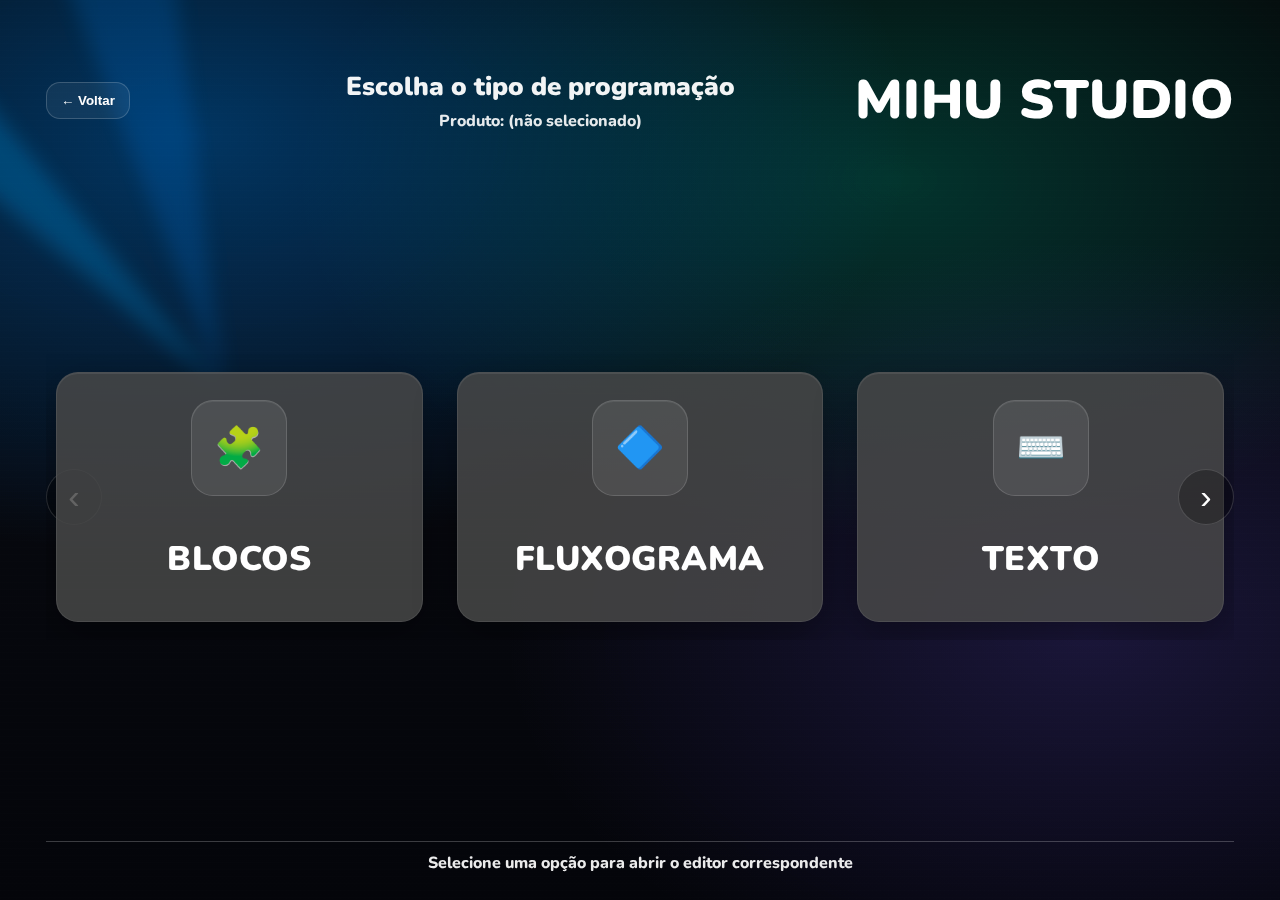
<file: mode.html>
<!doctype html>
<html lang="pt-br">
<head>
  <meta charset="utf-8" />
  <meta name="viewport" content="width=device-width,initial-scale=1" />
  <title>RSTECH — Seletor de Programação</title>

  <link href="https://fonts.googleapis.com/css2?family=Nunito:wght@600;700;800;900&display=swap" rel="stylesheet">
  <link rel="stylesheet" href="assets/style.css" />
</head>

<body data-page="modes">
  <div class="bg"></div>

  <main class="stage">
    <header class="hero hero-modes">
      <div class="hero-left">
        <button class="back-btn" id="btnBack" type="button" aria-label="Voltar">
          ← Voltar
        </button>
      </div>

      <div class="hero-center">
        <div class="hero-kicker">Escolha o tipo de programação</div>
        <div class="hero-product" id="selectedProductLabel">Produto: —</div>
      </div>

      <div class="hero-right">
        <div class="hero-title">MIHU STUDIO</div>
      </div>
    </header>

    <section class="carousel modes">
      <button class="nav-btn nav-left" id="btnPrev" aria-label="Anterior">
        <span>‹</span>
      </button>

      <div class="track" id="modeTrack" aria-label="Lista de modos">
        <!-- Cards gerados via JS -->
      </div>

      <button class="nav-btn nav-right" id="btnNext" aria-label="Próximo">
        <span>›</span>
      </button>
    </section>

    <footer class="footer">
      <div class="footer-line"></div>
      <div class="footer-text">Selecione uma opção para abrir o editor correspondente</div>
    </footer>
  </main>

  <div class="toast" id="toast" role="status" aria-live="polite"></div>

  <script src="assets/app.js"></script>
</body>
</html>
</file>
<file: assets/style.css>
/* =========================
   Base / Reset
========================= */
* { box-sizing: border-box; margin: 0; padding: 0; }
html, body { height: 100%; }
body {
  font-family: "Nunito", system-ui, -apple-system, Segoe UI, Roboto, Arial, sans-serif;
  color: #fff;
  overflow: hidden;
}

/* =========================
   Fundo (estilo da imagem)
   - se quiser trocar por imagem real, use:
     .bg { background-image:url("assets/img/seu_fundo.png"); ... }
========================= */
.bg {
  position: fixed;
  inset: 0;
  background:
    radial-gradient(1200px 700px at 15% 15%, rgba(0,140,255,.35), transparent 60%),
    radial-gradient(1000px 600px at 70% 20%, rgba(0,255,200,.18), transparent 60%),
    radial-gradient(900px 600px at 85% 70%, rgba(120,90,255,.18), transparent 65%),
    linear-gradient(180deg, #050608 0%, #07090f 40%, #04050a 100%);
  filter: saturate(1.05);
  z-index: -2;
}

.bg::before {
  content: "";
  position: absolute;
  inset: -40px;
  background:
    repeating-linear-gradient(
      0deg,
      rgba(255,255,255,.035) 0px,
      rgba(255,255,255,.035) 1px,
      transparent 1px,
      transparent 7px
    );
  opacity: .25;
  mix-blend-mode: overlay;
  z-index: -1;
}

/* “arcos” azuis simulando trilhas */
.bg::after {
  content: "";
  position: absolute;
  inset: -15%;
  background:
    conic-gradient(from 220deg at 25% 45%,
      transparent 0 25%,
      rgba(0,170,255,.35) 25% 28%,
      transparent 28% 33%,
      rgba(0,140,255,.25) 33% 37%,
      transparent 37% 100%
    );
  filter: blur(10px);
  opacity: .65;
}

/* =========================
   Layout
========================= */
.stage {
  height: 100%;
  padding: 40px 46px 26px;
  display: flex;
  flex-direction: column;
  gap: 22px;
}

.hero {
  position: relative;
  min-height: 120px;
  display: flex;
  align-items: center;
  justify-content: flex-end;
}

.hero-modes {
  justify-content: space-between;
  gap: 18px;
}

.hero-right { text-align: right; }
.hero-title {
  font-weight: 900;
  font-size: clamp(36px, 4.4vw, 54px);
  letter-spacing: .5px;
}
.hero-sub {
  font-weight: 800;
  font-size: clamp(18px, 2vw, 28px);
  opacity: .95;
}

.hero-left { min-width: 180px; }
.hero-center {
  text-align: center;
  flex: 1;
}
.hero-kicker {
  font-weight: 900;
  font-size: clamp(18px, 2.2vw, 26px);
  opacity: .95;
}
.hero-product {
  margin-top: 6px;
  font-weight: 800;
  font-size: 16px;
  opacity: .9;
}

/* Botão voltar */
.back-btn {
  border: 1px solid rgba(255,255,255,.18);
  background: rgba(255,255,255,.06);
  color: #fff;
  padding: 10px 14px;
  border-radius: 14px;
  font-weight: 900;
  cursor: pointer;
  transition: transform .15s ease, background .15s ease;
}
.back-btn:hover { transform: translateY(-1px); background: rgba(255,255,255,.10); }
.back-btn:active { transform: translateY(0px); }

/* =========================
   Carrossel
========================= */
.carousel {
  position: relative;
  flex: 1;
  display: flex;
  align-items: center;
  justify-content: center;
}

.track {
  width: 100%;
  max-width: 1280px;
  padding: 18px 10px;
  display: grid;
  grid-auto-flow: column;
  grid-auto-columns: minmax(260px, 1fr);
  gap: 34px;

  overflow-x: auto;
  overscroll-behavior-x: contain;
  scroll-snap-type: x mandatory;
  scroll-behavior: smooth;
  scrollbar-width: thin;
  scrollbar-color: rgba(255,255,255,.25) transparent;
}
.track::-webkit-scrollbar { height: 10px; }
.track::-webkit-scrollbar-thumb {
  background: rgba(255,255,255,.22);
  border-radius: 999px;
}
.track::-webkit-scrollbar-track { background: transparent; }

.nav-btn {
  width: 56px;
  height: 56px;
  border-radius: 50%;
  border: 1px solid rgba(255,255,255,.16);
  background: rgba(0,0,0,.28);
  color: #fff;
  display: grid;
  place-items: center;
  cursor: pointer;
  transition: transform .15s ease, background .15s ease, opacity .2s ease;
  user-select: none;
}
.nav-btn span { font-size: 34px; line-height: 0; transform: translateY(-1px); }
.nav-btn:hover { transform: translateY(-1px); background: rgba(0,0,0,.40); }
.nav-btn:active { transform: translateY(0px); }

.nav-left { position: absolute; left: 0; }
.nav-right { position: absolute; right: 0; }

/* =========================
   Card
========================= */
.card {
  scroll-snap-align: center;
  height: 250px;
  border-radius: 22px;
  background: rgba(72,72,72,.85);
  border: 1px solid rgba(255,255,255,.08);
  box-shadow:
    0 14px 40px rgba(0,0,0,.35),
    inset 0 1px 0 rgba(255,255,255,.08);
  padding: 20px 20px 18px;

  display: flex;
  flex-direction: column;
  justify-content: space-between;
  cursor: pointer;
  transition: transform .16s ease, box-shadow .16s ease, background .16s ease;
  position: relative;
  overflow: hidden;
}
.card:hover {
  transform: translateY(-4px);
  background: rgba(80,80,80,.92);
  box-shadow:
    0 18px 55px rgba(0,0,0,.42),
    inset 0 1px 0 rgba(255,255,255,.10);
}
.card:active { transform: translateY(-1px); }

.card-top {
  display: flex;
  justify-content: center;
  align-items: center;
  height: 120px;
}

.card-img {
  width: 190px;
  height: 140px;
  object-fit: contain;
  filter: drop-shadow(0 8px 14px rgba(0,0,0,.35));
}

.card-label {
  text-align: center;
  font-weight: 900;
  font-size: 30px;
  line-height: 1.02;
  letter-spacing: .5px;
  text-transform: uppercase;
}

.card-sub {
  text-align: center;
  font-weight: 900;
  font-size: 26px;
  line-height: 1.0;
  opacity: .95;
}

/* Card “modo” (BLOCOS/FLUXOGRAMA/TEXTO) */
.card.mode .card-top { height: 110px; }
.card.mode .mode-icon {
  width: 96px;
  height: 96px;
  border-radius: 22px;
  border: 1px solid rgba(255,255,255,.15);
  background: rgba(255,255,255,.08);
  display: grid;
  place-items: center;
  font-size: 40px;
  box-shadow: inset 0 1px 0 rgba(255,255,255,.08);
}
.card.mode .card-label { font-size: 34px; }

/* =========================
   Footer
========================= */
.footer {
  padding-top: 8px;
  display: flex;
  flex-direction: column;
  gap: 10px;
}
.footer-line {
  height: 1px;
  width: 100%;
  background: rgba(255,255,255,.22);
}
.footer-text {
  text-align: center;
  font-weight: 800;
  opacity: .92;
}

/* =========================
   Toast
========================= */
.toast {
  position: fixed;
  left: 50%;
  bottom: 18px;
  transform: translateX(-50%);
  background: rgba(0,0,0,.55);
  border: 1px solid rgba(255,255,255,.18);
  padding: 10px 14px;
  border-radius: 14px;
  font-weight: 800;
  opacity: 0;
  pointer-events: none;
  transition: opacity .2s ease, transform .2s ease;
}
.toast.show {
  opacity: 1;
  transform: translateX(-50%) translateY(-6px);
}

/* =========================
   Responsivo
========================= */
@media (max-width: 900px) {
  body { overflow: auto; }
  .stage { padding: 24px 18px 18px; }
  .nav-left { left: -6px; }
  .nav-right { right: -6px; }
  .card { height: 230px; }
  .track { grid-auto-columns: minmax(240px, 1fr); gap: 18px; }
}
</file>
